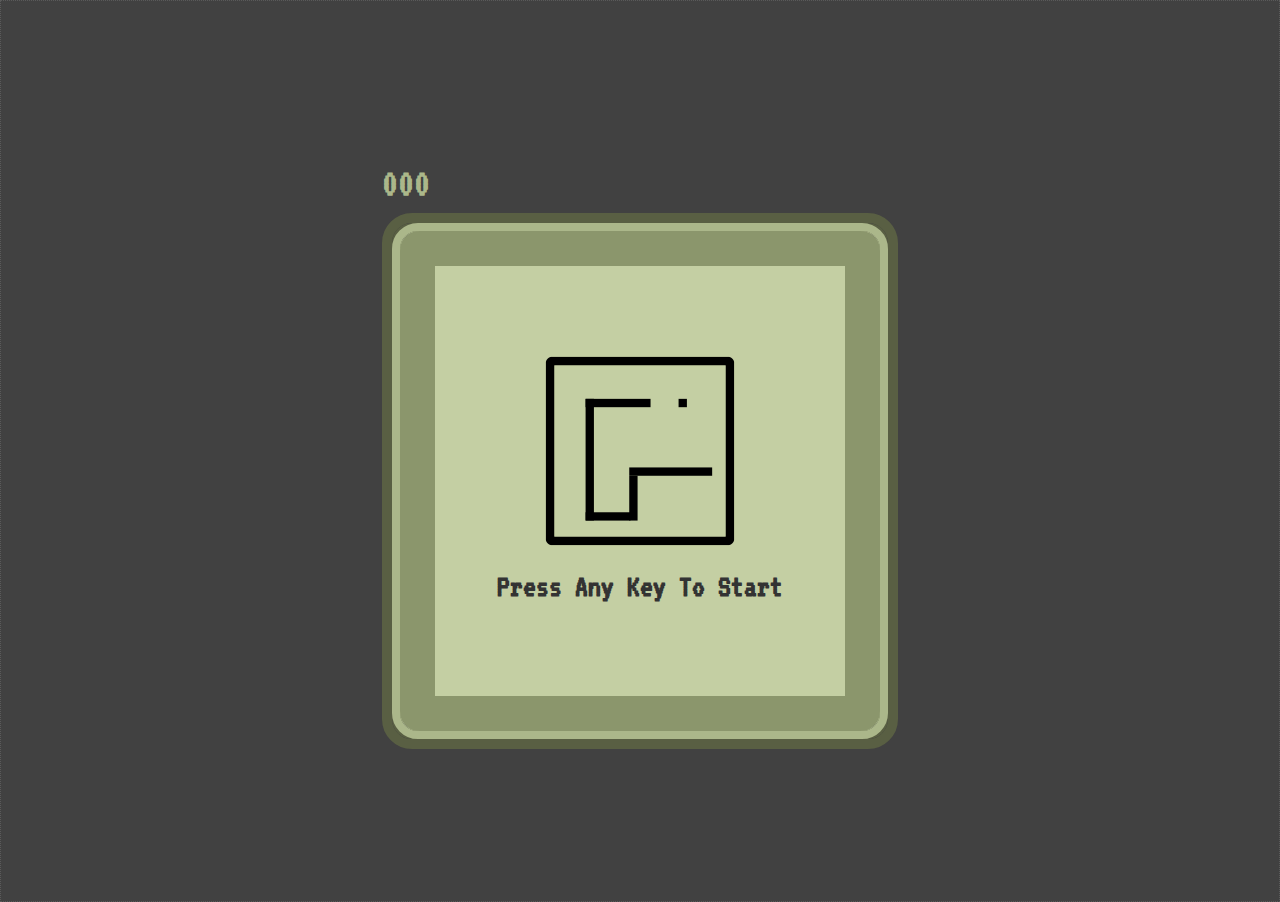
<file: index.html>
<!DOCTYPE html>
<html lang="en">
    <head>
        <meta charset="UTF-8" />
        <meta name="viewport" 
        content="width=device-width,
        initial-scale=1.0" />
        <link rel="preconnect" href="https://fonts.googleapis.com" />
        <link rel="preconnect" href="https://fonts.gstatic.com" crossorigin />
        <link 
            href="https://fonts.googleapis.com/css2?family=VT323&display=swap" rel="stylesheet"
        />
        <title>Snake</title>
        <link rel="stylesheet" href="style.css" />
    </head>
    <body>
        <div>
            <div class="scores">
                <h1 id="score">000</h1>
                <h1 id="highScore">000</h1>
            </div>
            <div class="game-border-1">
                <div class="game-border-2">
                    <div class="game-border-3">
                        <div id="game-board"></div>
                    </div>
                </div>
            </div>
        </div>
        <h1 id="instructions">Press any key to start</h1>
        <img id="logo" src="snake-logo.png" alt="snake-logo" />
    </body>
    <script>
        
    </script>
</html>
</file>
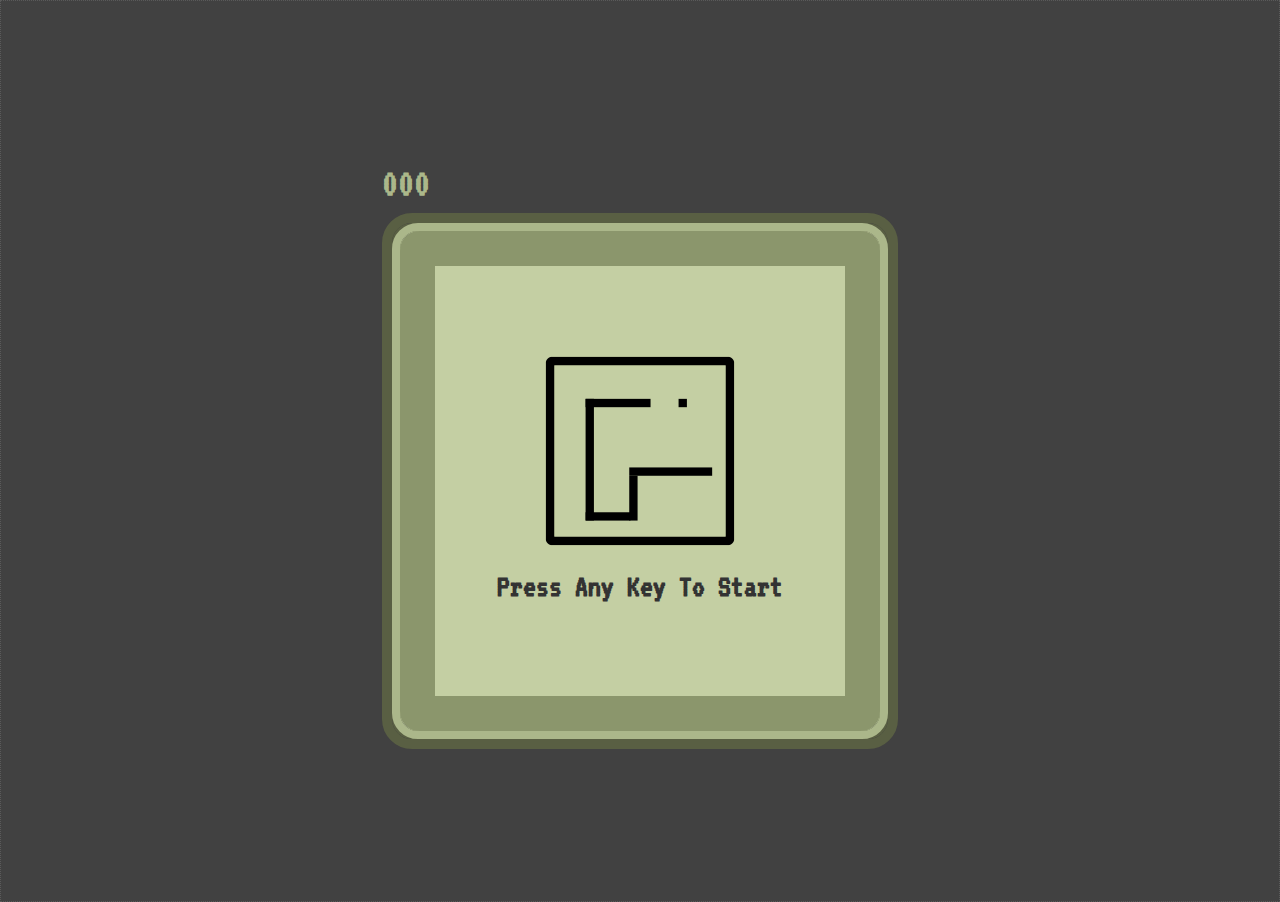
<file: src/main/resources/index.html>
<!DOCTYPE html>
<html lang="en">
    <head>
        <meta charset="UTF-8" />
        <meta name="viewport" 
        content="width=device-width,
        initial-scale=1.0" />
        <link rel="preconnect" href="https://fonts.googleapis.com" />
        <link rel="preconnect" href="https://fonts.gstatic.com" crossorigin />
        <link 
            href="https://fonts.googleapis.com/css2?family=VT323&display=swap" rel="stylesheet"
        />
        <title>Snake</title>
        <link rel="stylesheet" href="style.css" />
        <script src="script.js" defer></script>
    </head>
    <body>
        <div>
            <div class="scores">
                <h1 id="score">000</h1>
                <h1 id="highScore">000</h1>
            </div>
            <div class="game-border-1">
                <div class="game-border-2">
                    <div class="game-border-3">
                        <div id="game-board"></div>
                    </div>
                </div>
            </div>
        </div>
        <h1 id="instructions">Press any key to start</h1>
        <img id="logo" src="snake-logo.png" alt="snake-logo" />
    </body>
</html>
</file>
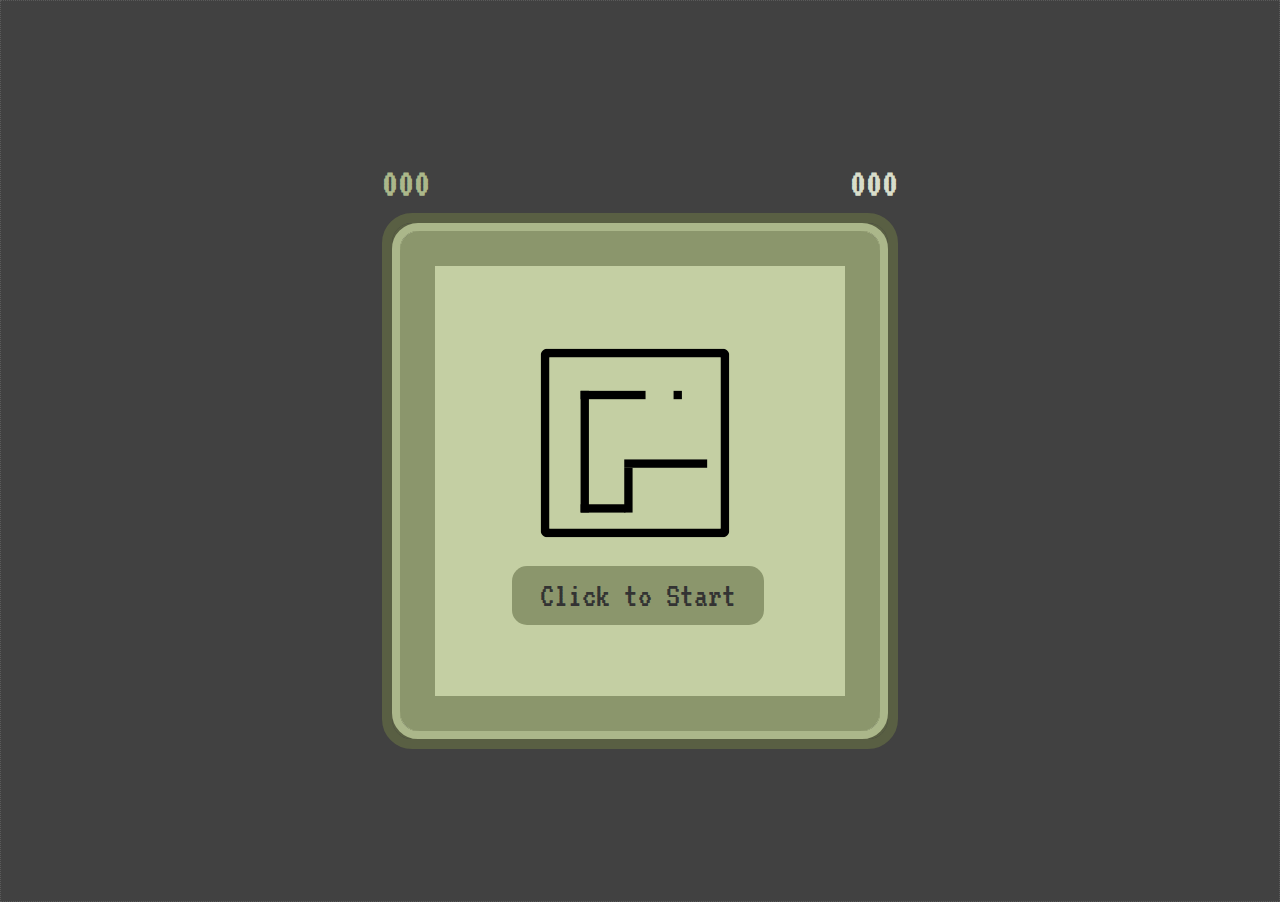
<file: target/classes/static/index.html>
<!DOCTYPE html>
<html lang="en">
    <head>
        <meta charset="UTF-8" />
        <meta name="viewport" 
        content="width=device-width,
        initial-scale=1.0" />
        <link rel="preconnect" href="https://fonts.googleapis.com" />
        <link rel="preconnect" href="https://fonts.gstatic.com" crossorigin />
        <link 
            href="https://fonts.googleapis.com/css2?family=VT323&display=swap" rel="stylesheet"
        />
        <title>Snake Game</title>
        <link rel="stylesheet" href="style.css" />
        <script src="script.js" defer></script>
    </head>
    <body>
        <div>
            <div class="scores">
                <h1 id="score">000</h1>
                <h1 id="highScore">000</h1>
            </div>
            <div>
                <div class="game-border-1">
                    <div class="game-border-2">
                        <div class="game-border-3">
                            <div class="container-interior">
                                <div id="game-board"></div>
                                <div class="begin-screen">
                                    <img id="logo" src="snake-logo.png" alt="snake-logo" />
                                    <button type="button" id="start-button" onclick="newGame()">Click to Start</button>
                                </div>
                                <div class="game-over-screen">
                                    <img id="game-over" src="gameover.png" alt="game-over-words" />
                                    <button type="button" id="new-game-button" onclick="resetGame()">New Game</button>
                                </div>
                            </div>
                        </div>
                    </div>
                </div>
            </div>
        </div>
    </body>
</html>
</file>
<file: style.css>
body {
    display: flex;
    align-items: center;
    justify-content: center;
    height: 100vh;
    margin: 0;
    font-family: "VT323", monospace;
}

body,
.snake {
    background-color: #414141;
    border: #5a5a5a 1px dotted;
}

#game-board {
    border-radius: 100px;
    display: grid;
    width: 440px;
    height: 460px;
    grid-template-columns: repeat(22, 20px);
    grid-template-rows: repeat(23, 20px);
}

.game-border-1 {
    border: #595f43 solid 10px;
    border-radius: 30px;
    box-shadow: inset 0 0 0 10px #595f43;
}
.game-border-2 {
    border: #abb78a solid 8px;
    border-radius: 26px;
    box-shadow: inset 0 0 0 1px #abb78a;
}
.game-border-3 {
    border: #8b966c solid 20px;
    border-radius: 20px;
    box-shadow: inset 0 0 0 15px #8b966c;
}

#instructions {
    position: absolute;
    top: 60%;
    color: #333;
    width: 300px;
    text-align: center;
    text-transform: capitalize;
    padding: 30px;
    margin: 0;
}

.scores {
    display: flex;
    justify-content: space-between;
}

#score {
    color: #abb78a;
}

#score, 
#highScore {
    font-size: 40px;
    font-weight: bolder;
    margin: 10px 0;
}

#highScore {
    color: #d8ddca;
    display: none;
}

.game-border-3, #logo {
    background-color: #c4cfa3;
}

.food {
    background-color: #dedede;
    border: #999 5px solid;
}

#logo {
    position: absolute;
}
</file>
<file: src/main/resources/style.css>
body {
    display: flex;
    align-items: center;
    justify-content: center;
    height: 100vh;
    margin: 0;
    font-family: "VT323", monospace;
}

body,
.snake {
    background-color: #414141;
    border: #5a5a5a 1px dotted;
}

#game-board {
    border-radius: 100px;
    display: grid;
    width: 440px;
    height: 460px;
    grid-template-columns: repeat(22, 20px);
    grid-template-rows: repeat(23, 20px);
}

.game-border-1 {
    border: #595f43 solid 10px;
    border-radius: 30px;
    box-shadow: inset 0 0 0 10px #595f43;
}
.game-border-2 {
    border: #abb78a solid 8px;
    border-radius: 26px;
    box-shadow: inset 0 0 0 1px #abb78a;
}
.game-border-3 {
    border: #8b966c solid 20px;
    border-radius: 20px;
    box-shadow: inset 0 0 0 15px #8b966c;
}

#instructions {
    position: absolute;
    top: 60%;
    color: #333;
    width: 300px;
    text-align: center;
    text-transform: capitalize;
    padding: 30px;
    margin: 0;
}

.scores {
    display: flex;
    justify-content: space-between;
}

#score {
    color: #abb78a;
}

#score, 
#highScore {
    font-size: 40px;
    font-weight: bolder;
    margin: 10px 0;
}

#highScore {
    color: #d8ddca;
    display: none;
}

.game-border-3, #logo {
    background-color: #c4cfa3;
}

.food {
    background-color: #dedede;
    border: #999 5px solid;
}

#logo {
    position: absolute;
}
</file>
<file: target/classes/static/style.css>
body {
    display: flex;
    align-items: center;
    justify-content: center;
    height: 100vh;
    overflow: hidden;
    margin: 0;
    font-family: "VT323", monospace;
}

body,
.snake {
    background-color: #414141;
    border: #5a5a5a 1px dotted;
}

#game-board {
    border-radius: 100px;
    display: grid;
    width: 440px;
    height: 460px;
    grid-template-columns: repeat(22, 20px);
    grid-template-rows: repeat(23, 20px);
}

.game-border-1 {
    border: #595f43 solid 10px;
    border-radius: 30px;
    box-shadow: inset 0 0 0 10px #595f43;
}
.game-border-2 {
    border: #abb78a solid 8px;
    border-radius: 26px;
    box-shadow: inset 0 0 0 1px #abb78a;
}
.game-border-3 {
    border: #8b966c solid 20px;
    border-radius: 20px;
    box-shadow: inset 0 0 0 15px #8b966c;
}

.scores {
    display: flex;
    justify-content: space-between;
}

#score {
    color: #abb78a;
}
#highScore {
    color: #d8ddca;
    display: block;
}

#score, 
#highScore {
    font-size: 40px;
    font-weight: bolder;
    margin: 10px 0;
}

.game-border-3, #logo {
    background-color: #c4cfa3;
}

.food {
    background-color: #dedede;
    border: #999 5px solid;
}

.container-interior {
    position: relative;
}

.begin-screen {
    position: absolute;
    align-items: center;
    justify-content: center;
    top: 20%;
    left: 21%;
}

.game-over-screen {
    position: absolute;
    align-items: center;
    justify-content: center;
    top: 20%;
    left: 21%;
}

#logo {
    position: relative;
    left: 23px
}

#start-button, #new-game-button {
    transition-duration: 0.2s;
    background-color: #8b966c;
    border: none;
    color: #333;
    font-size: 35px;
    padding: 12px 28px;
    border-radius: 15px;
    font-family: "VT323", monospace;
}

#start-button {
    position: relative;
    top: 20px;
}

#new-game-button {
    position: relative;
    top: -25px;
    left: 38px;
    display: none;
}

#game-over {
    display: none;
}

#start-button:hover, #new-game-button:hover {
    background-color: #808b63;
}
</file>
